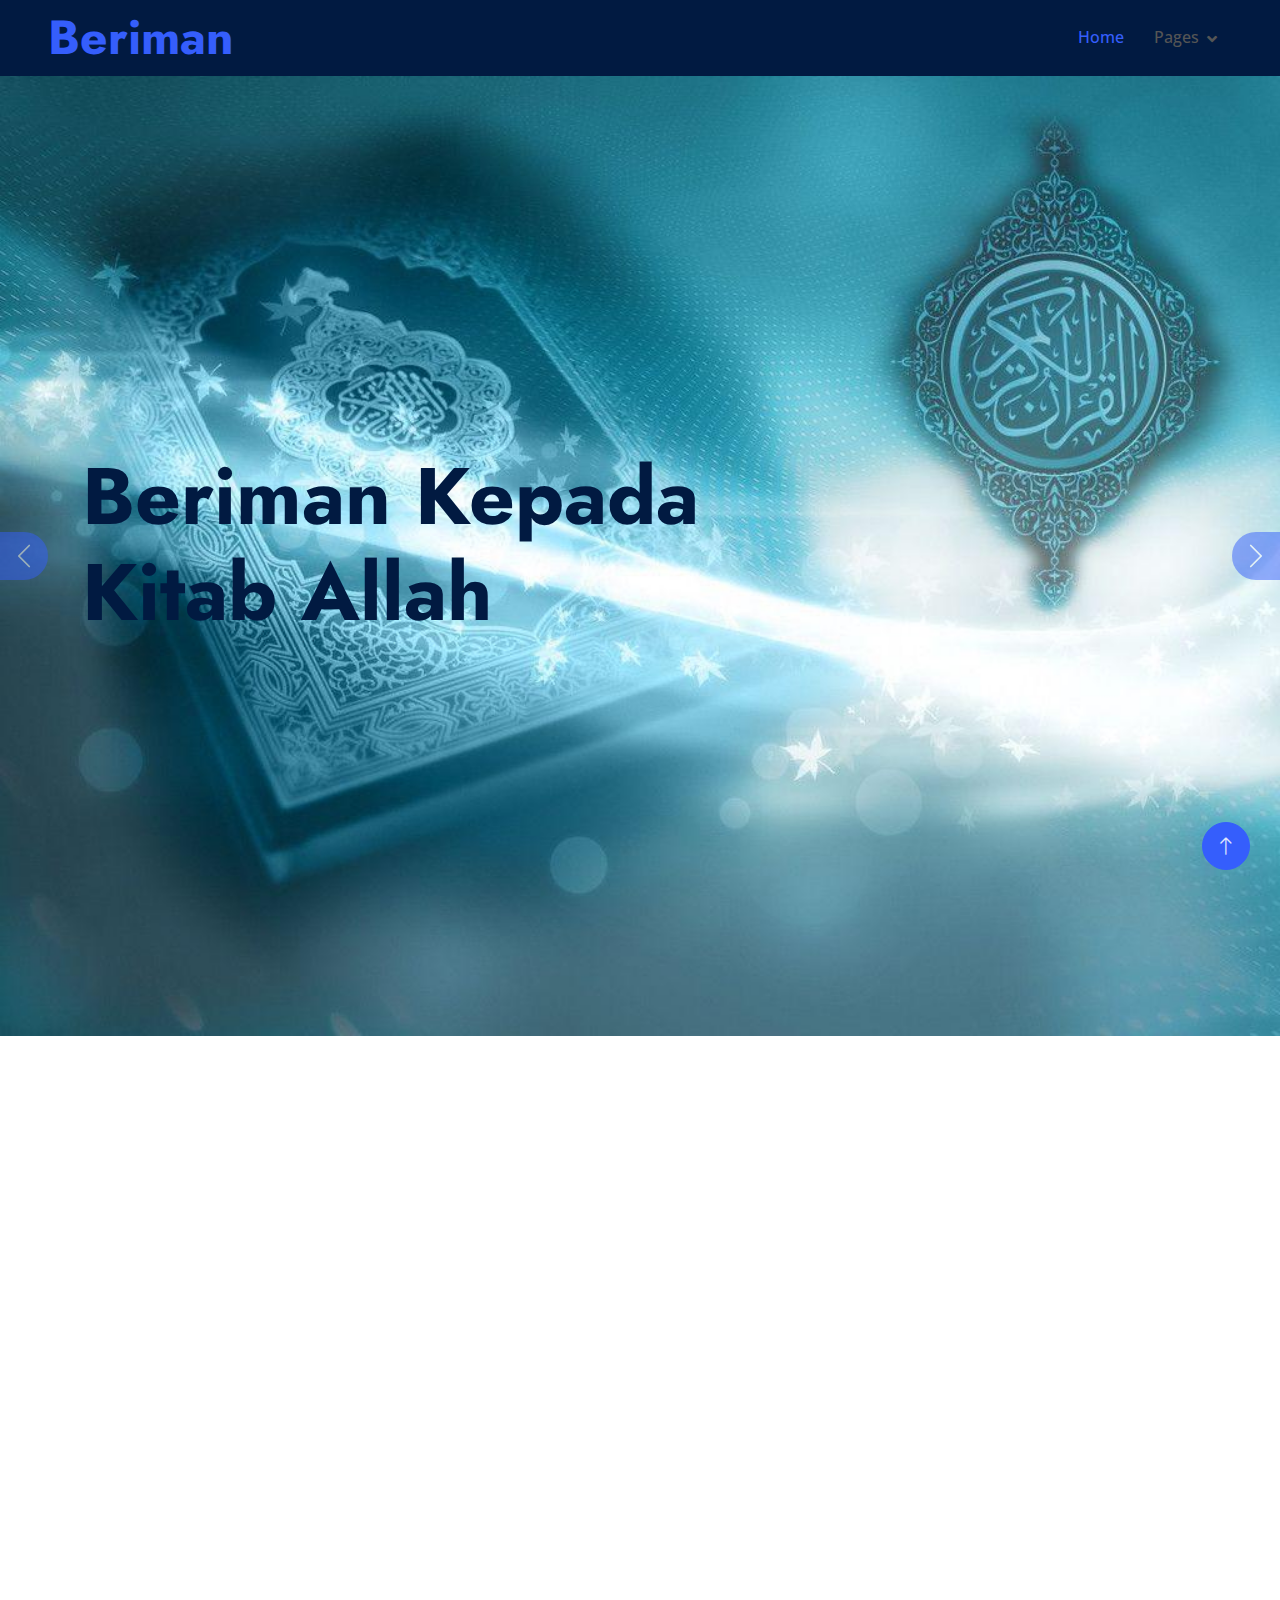
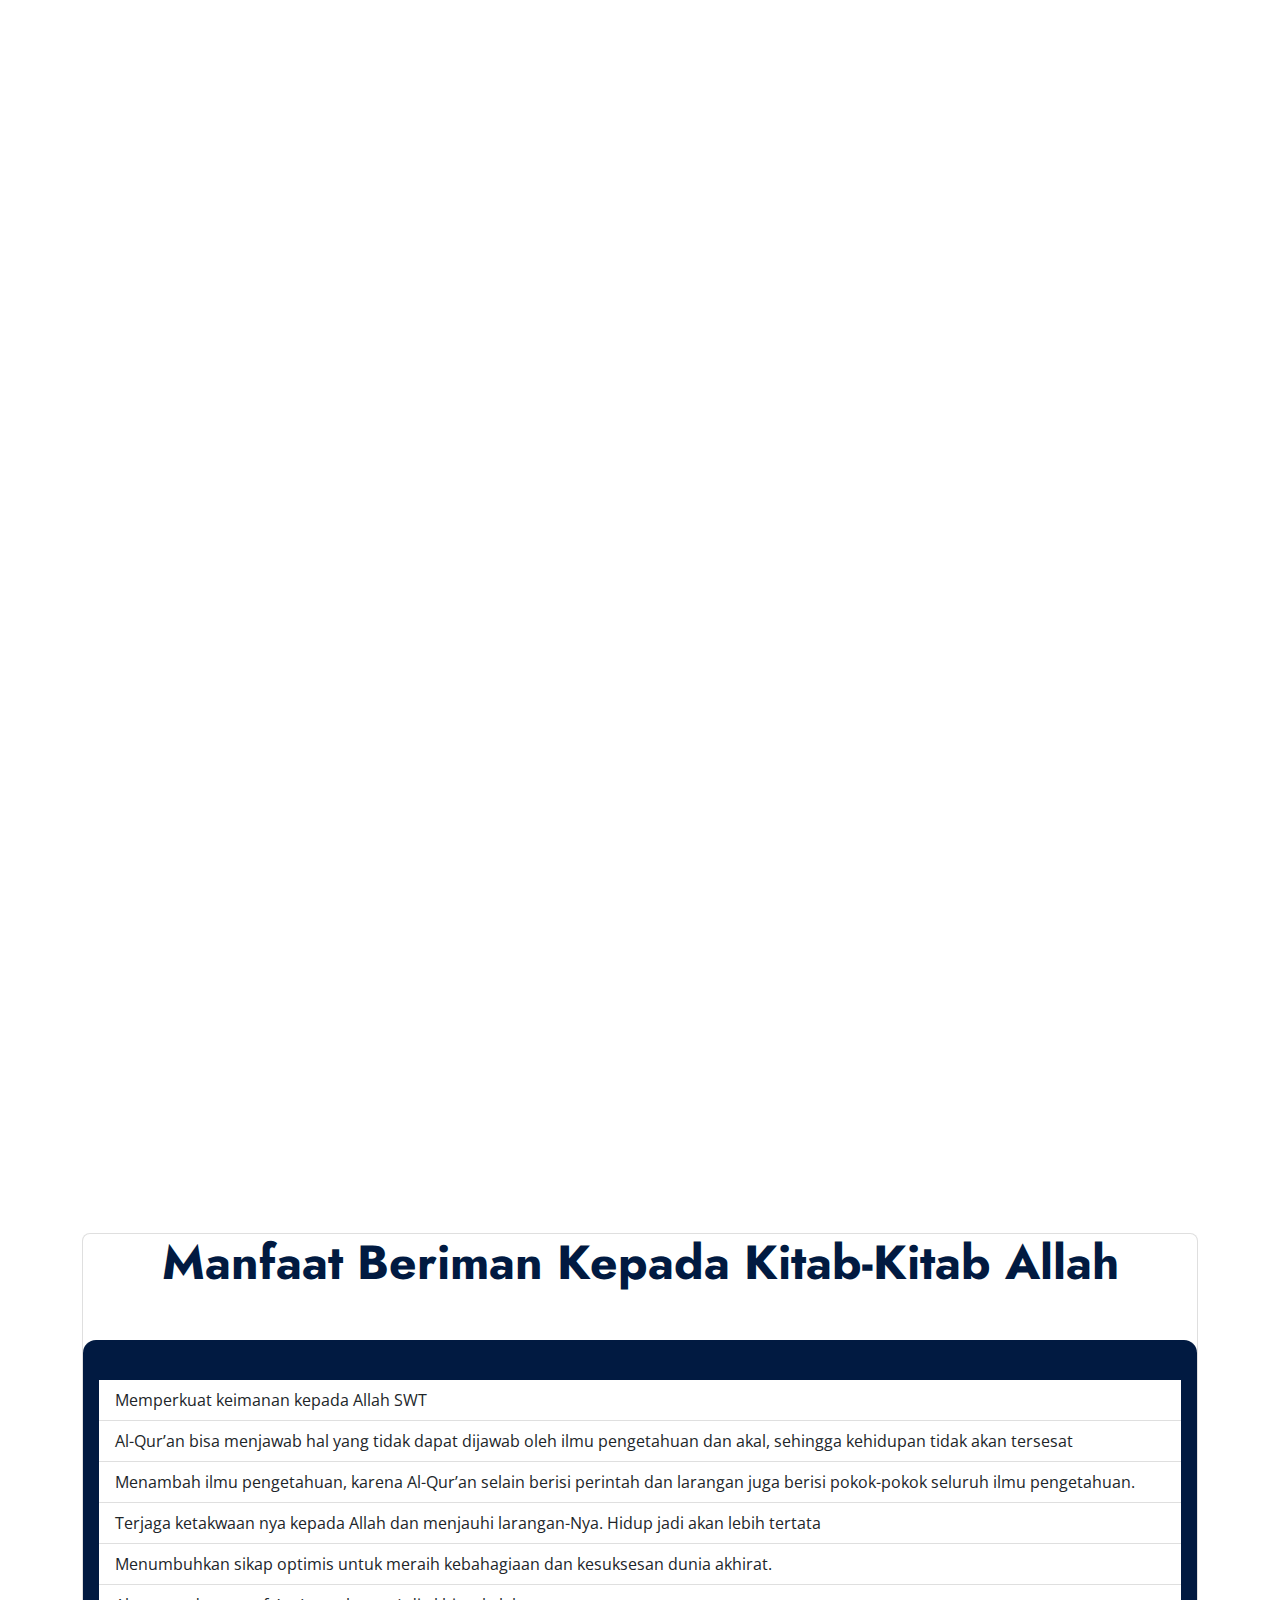
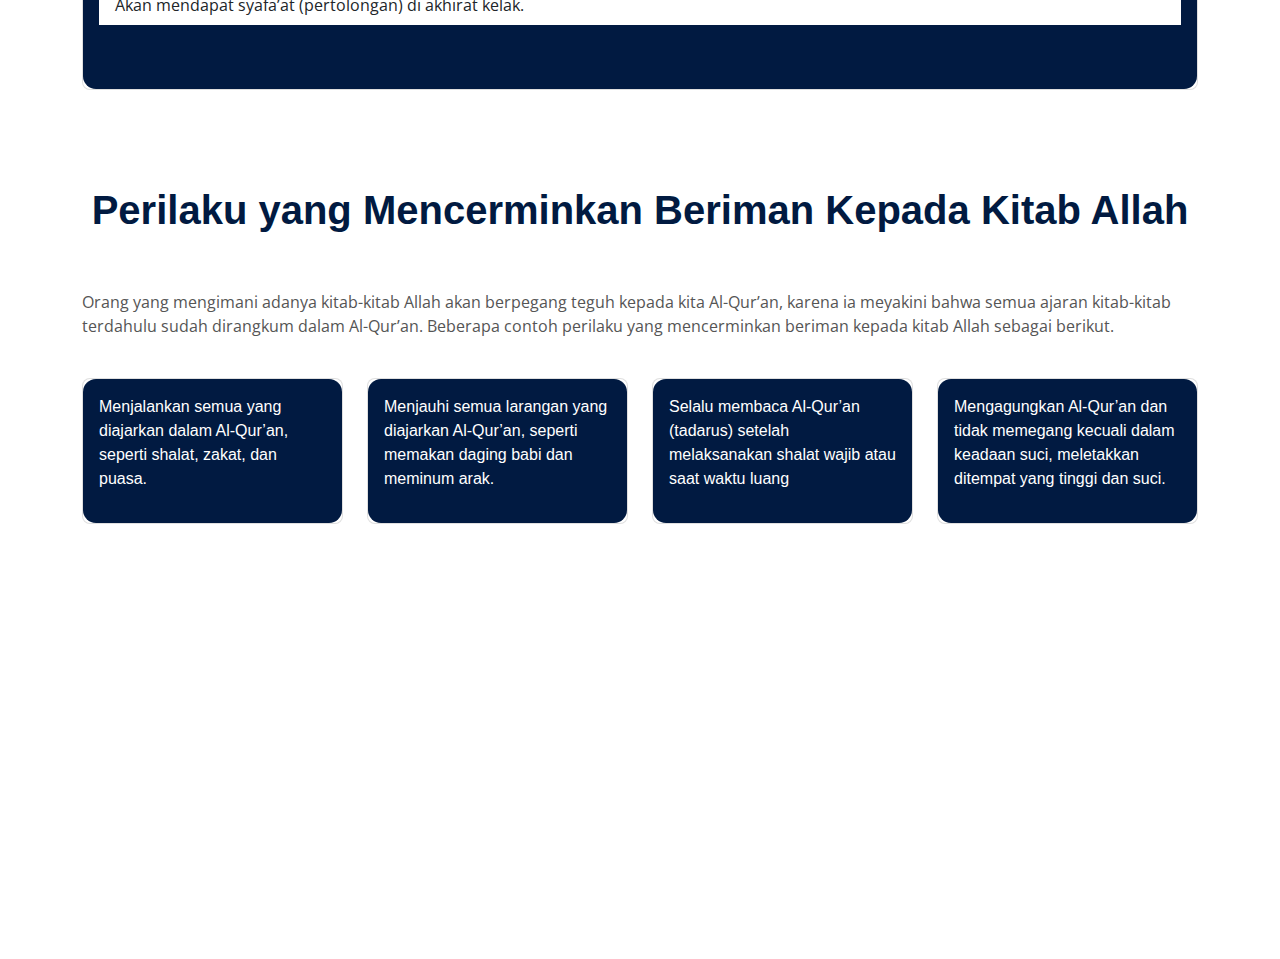
<file: index.html>
<!DOCTYPE html>
<html lang="en">

<head>
    <meta charset="utf-8">
    <title>Beriman Kepada Kitab Allah</title>
    <meta content="width=device-width, initial-scale=1.0" name="viewport">
    <meta content="" name="keywords">
    <meta content="" name="description">

    <!-- Favicon -->
    <link href="img/favicon.ico" rel="icon">

    <!-- Google Web Fonts -->
    <link rel="preconnect" href="https://fonts.googleapis.com">
    <link rel="preconnect" href="https://fonts.gstatic.com" crossorigin>
    <link
        href="https://fonts.googleapis.com/css2?family=Jost:wght@500;600;700&family=Open+Sans:wght@400;500&display=swap"
        rel="stylesheet">

    <!-- Icon Font Stylesheet -->
    <link href="https://cdnjs.cloudflare.com/ajax/libs/font-awesome/5.10.0/css/all.min.css" rel="stylesheet">
    <link href="https://cdn.jsdelivr.net/npm/bootstrap-icons@1.4.1/font/bootstrap-icons.css" rel="stylesheet">

    <!-- Libraries Stylesheet -->
    <link href="lib/animate/animate.min.css" rel="stylesheet">
    <link href="lib/owlcarousel/assets/owl.carousel.min.css" rel="stylesheet">

    <!-- Customized Bootstrap Stylesheet -->
    <link href="css/bootstrap.min.css" rel="stylesheet">

    <!-- Template Stylesheet -->
    <link href="css/style.css" rel="stylesheet">
</head>

<body>
    <!-- Spinner Start -->
    <div id="spinner"
        class="show bg-white position-fixed translate-middle w-100 vh-100 top-50 start-50 d-flex align-items-center justify-content-center">
        <div class="spinner-border text-primary" role="status" style="width: 3rem; height: 3rem;"></div>
    </div>
    <!-- Spinner End -->


    <!-- Navbar Start -->

        <nav class="navbar navbar-expand-lg navbar-light py-lg-0 px-lg-5 wow fadeIn" data-wow-delay="0.1s" style="background-color: #011A41;">
            <a href="index.html" class="navbar-brand ms-4 ms-lg-0">
                <h1 class="display-5 text-primary m-0">Beriman</h1>
            </a>
            <button type="button" class="navbar-toggler me-4" data-bs-toggle="collapse"
                data-bs-target="#navbarCollapse">
                <span class="navbar-toggler-icon"></span>
            </button>
            <div class="collapse navbar-collapse" id="navbarCollapse">
                <div class="navbar-nav ms-auto p-4 p-lg-0">
                    <a href="index.html" class="nav-item nav-link active">Home</a>
                    <div class="nav-item dropdown">
                        <a href="#" class="nav-link dropdown-toggle" data-bs-toggle="dropdown">Pages</a>
                        <div class="dropdown-menu border-light m-0">
                            <a href="./taurat.html" class="dropdown-item">Kitab Taurat</a>
                            <a href="./injil.html" class="dropdown-item">Kitab Injil</a>
                            <a href="./zabur.html" class="dropdown-item">Kitab Zabur</a>
                            <a href="./alquran.html" class="dropdown-item">Al-Qur'an</a>
                        </div>
            </div>
        </nav>
    </div>
    <!-- Navbar End -->


    <!-- Carousel Start -->
    <div class="container-fluid p-0 mb-5 wow fadeIn" data-wow-delay="0.1s">
        <div id="header-carousel" class="carousel slide carousel-fade" data-bs-ride="carousel">
            <div class="carousel-inner">
                <div class="carousel-item active">
                    <img class="w-100" src="./UQkqcuT-wallpaper-islam.jpg" alt="Image">
                    <div class="carousel-caption">
                        <div class="container">
                            <div class="row justify-content-start">
                                <div class="col-lg-8">
                                    <h1 class="display-1 mb-4 animated slideInDown">Beriman Kepada Kitab Allah
                                    </h1>
                                </div>
                            </div>
                        </div>
                    </div>
                </div>
                <div class="carousel-item">
                    <img class="w-100" src="./UQkqcuT-wallpaper-islam.jpg" alt="Image">
                    <div class="carousel-caption">
                        <div class="container">
                            <div class="row justify-content-start">
                                <div class="col-lg-7">
                                    <h1 class="display-1 mb-4 animated slideInDown">Beriman Kepada Kitab Allah</h1>
                                </div>
                            </div>
                        </div>
                    </div>
                </div>
            </div>
            <button class="carousel-control-prev" type="button" data-bs-target="#header-carousel" data-bs-slide="prev">
                <span class="carousel-control-prev-icon" aria-hidden="true"></span>
                <span class="visually-hidden">Previous</span>
            </button>
            <button class="carousel-control-next" type="button" data-bs-target="#header-carousel" data-bs-slide="next">
                <span class="carousel-control-next-icon" aria-hidden="true"></span>
                <span class="visually-hidden">Next</span>
            </button>
        </div>
    </div>
    <!-- Carousel End -->


    <!-- About Start -->
    <div class="container-xxl py-5">
        <div class="container">
            <div class="row g-4 align-items-end mb-4">
                <div class="col-lg-6 wow fadeInUp" data-wow-delay="0.1s">
                    <img class="img-fluid rounded" src="./Ngaji.jpg">
                </div>
                <div class="col-lg-6 wow fadeInUp" data-wow-delay="0.3s">
                    <h1 class="display-5 mb-4">Definisi Beriman Kepada Kitab-Kitab Allah</h1>
                    <p class="mb-4">
                    Menurut bahasa, kata “iman” sendiri mempunyai kata dasar amana yu'minu-imanan, yang berarti “percaya” atau “membenarkan”. Sementara menurut istilah, iman adalah kepercayaan yang diyakini kebenarannya dalam hati, diucapkan dengan lisan, dan diamalkan dengan perbuatan.
                    <br>
                    <br>
                    Iman kepada kitab Allah artinya mempercayai dan membenarkan bahwa Allah SWT menurunkan kitab-kitab kepada para rasul-Nya yang berisi larangan, perintah, janji, dan ancaman-Nya. Juga menjadikan kitab Allah sebagai pedoman hidup manusia, sehingga bisa membedakan antara yang baik dan buruk, hak dan batil, halal dan haram.
                    </p>
                    </div>
                </div>
            </div>
        </div>
    </div>
    <!-- About End -->


    <!-- Facts Start -->


    <!-- Features Start -->
    <div class="container-xxl feature py-5">
        <div class="container">
            <div class="row g-5 align-items-center">
                <div class="col-lg-6 wow fadeInUp" data-wow-delay="0.1s">
                    <h1 class="display-5 mb-4">3 Tingkatan dalam Beriman Kepada Kitab Allah</h1>
                </div>
                <div class="col-lg-6">
                    <div class="row g-4 align-items-center">
                        <div class="col-md-6">
                            <div class="row g-4">
                                <div class="col-12 wow fadeIn" data-wow-delay="0.3s">
                                    <div class="feature-box border rounded p-4">
                                        <i class="fa fa-check fa-3x text-primary mb-3"></i>
                                        <h4 class="mb-3">Qotmil</h4>
                                        <p class="mb-3">Hanya Membaca</p>
                                    </div>
                                </div>
                                <div class="col-12 wow fadeIn" data-wow-delay="0.5s">
                                    <div class="feature-box border rounded p-4">
                                        <i class="fa fa-check fa-3x text-primary mb-3"></i>
                                        <h4 class="mb-3">Tartil</h4>
                                        <p class="mb-3">Membaca dan Memahami</p>
                                    </div>
                                </div>
                            </div>
                        </div>
                        <div class="col-md-6 wow fadeIn" data-wow-delay="0.7s">
                            <div class="feature-box border rounded p-4">
                                <i class="fa fa-check fa-3x text-primary mb-3"></i>
                                <h4 class="mb-3">Hafidz</h4>
                                <p class="mb-3">Membaca, Memahami, Mengamalkan dan Menghafalkan)</p>
                            </div>
                        </div>
                    </div>
                </div>
            </div>
        </div>
    </div>
    <!-- Features End -->


    <!-- Service Start -->
    
    <div class="container-xxl service py-5">
        <div class="container">
            <div class="text-center mx-auto wow fadeInUp" data-wow-delay="0.1s" style="max-width: 600px;">
                <h1 class="display-5 mb-5">Empat Kitab yang Diturunkan Oleh Allah</h1>
            </div>
            <div class="row g-4 wow fadeInUp" data-wow-delay="0.3s">
                <div class="col-lg-4">
                    <div class="nav nav-pills d-flex justify-content-between w-100 h-100 me-4">
                        <button class="nav-link w-100 d-flex align-items-center text-start border p-4 mb-4 active"
                            data-bs-toggle="pill" data-bs-target="#tab-pane-1" type="button" href="./taurat.html">
                            <h5 class="m-0"></h5>><i class="fa fa-bars text-primary me-3"></i>Kitab Taurat</h5>
                        </button>
                        <button class="nav-link w-100 d-flex align-items-center text-start border p-4 mb-4"
                            data-bs-toggle="pill" data-bs-target="#tab-pane-2" type="button" href="./injil.html">
                            <h5 class="m-0"><i class="fa fa-bars text-primary me-3"></i>Kitab Injil</h5>
                        </button>
                        <button class="nav-link w-100 d-flex align-items-center text-start border p-4 mb-4"
                            data-bs-toggle="pill" data-bs-target="#tab-pane-3" type="button" href="./zabur.html">
                            <h5 class="m-0"><i class="fa fa-bars text-primary me-3"></i>Kitab Zabur</h5>
                        </button>
                        <button class="nav-link w-100 d-flex align-items-center text-start border p-4 mb-0"
                            data-bs-toggle="pill" data-bs-target="#tab-pane-4" type="button" href="./alquran.html">
                            <h5 class="m-0"><i class="fa fa-bars text-primary me-3"></i>Al-Qur'an</h5>
                        </button>
                    </div>
                </div>
                <div class="col-lg-8">
                    <div class="tab-content w-100">
                        <div class="tab-pane fade show active" id="tab-pane-1">
                                    <p class="mb-4">Adanya 4 kitab suci tersebut perlu untuk diyakini karena merupakan petunjuk langsung dari Allah SWT. Meyakini adanya kitab-kitab Allah termasuk salah satu dari rukun iman.
                                    <br>
                                    <br>
                                    Hukum beriman kepada kitab-kitab Allah swt adalah fardhu ain yakni kewajiban atau sesuatu yang punya hukum wajib bagi setiap orang yang beragama Islam.
                                    <br>
                                    <br>
                                    Kitab-kitab Allah yang diturunkan kepada Rasul-Nya berjumlah 4 buah
                                    </p>
                                    <p><i class="fa fa-check text-primary me-3"></i>Kitab Taurat</p>
                                    <p><i class="fa fa-check text-primary me-3"></i>Kitab Injil</p>
                                    <p><i class="fa fa-check text-primary me-3"></i>Kitab Zabur</p>
                                    <p><i class="fa fa-check text-primary me-3"></i>Al-Qur'an</p>
                                </div>
                            </div>
                        </div>
                </div>
            </div>
        </div>
    </div>
    <div class="container">
        <div class="card">
        <h1 class=" text-center display-5 mb-5">Manfaat Beriman Kepada Kitab-Kitab Allah</h1>
          <div class="card-body" style="background-color: #011A41; 
          border-radius: 13px;">
        <div class=" mx-md-auto">
          <br>
          <ul class="list-group list-group-flush">
            <li class="list-group-item">Memperkuat keimanan kepada Allah SWT</li>
            <li class="list-group-item">Al-Qur’an bisa menjawab hal yang tidak dapat dijawab oleh ilmu pengetahuan dan akal, sehingga kehidupan tidak akan tersesat</li>
            <li class="list-group-item">Menambah ilmu pengetahuan, karena Al-Qur’an selain berisi perintah dan larangan juga berisi pokok-pokok seluruh ilmu pengetahuan.</li>
            <li class="list-group-item">Terjaga ketakwaan nya kepada Allah dan menjauhi larangan-Nya. Hidup jadi akan lebih tertata</li>
            <li class="list-group-item">Menumbuhkan sikap optimis untuk meraih kebahagiaan dan kesuksesan dunia akhirat.</li>
            <li class="list-group-item">Akan mendapat syafa’at (pertolongan) di akhirat kelak.</li>
          </ul>
        <br>
        <br><b></b>
      </div>
    </div>
  </div>
  </div>

    <!-- Team Start -->

    <section class="jumbotron mt-5">
        <div class="container">
          <div class="row text-lg-start text-center mb-3">
            <div class=" text-center col-md-6 my-lg-5 mx-md-auto why us" style="width: 100%;">
          <H1 style=" font-family: helvetica;"> <strong>Perilaku yang Mencerminkan Beriman Kepada Kitab Allah</strong></H1>
        </div>
        <p class="mb-4">Orang yang mengimani adanya kitab-kitab Allah akan berpegang teguh kepada kita Al-Qur’an, karena ia meyakini bahwa semua ajaran kitab-kitab terdahulu sudah dirangkum dalam Al-Qur’an. Beberapa contoh perilaku yang mencerminkan beriman kepada kitab Allah sebagai berikut.
            </p>
      </div>
          <div class="row g-4">
            <div class="col-md-3">
          <div class="card">
            <div class="card-body">
              <p style="font-family: helvetica;">Menjalankan semua yang diajarkan dalam Al-Qur’an, seperti shalat, zakat, dan puasa.</p></div>
            </div>
            </div>
        <div class="col-md-3">
          <div class="card">
            <div class="card-body">
              <p style="font-family: helvetica;">Menjauhi semua larangan yang diajarkan Al-Qur’an, seperti memakan daging babi dan meminum arak.</p>
            </div>
          </div>
        </div>
        <div class="col-md-3">
            <div class="card" >
              <div class="card-body">
                  <p style="font-family: helvetica;">Selalu membaca Al-Qur’an (tadarus) setelah melaksanakan shalat wajib atau saat waktu luang</p>
                  </div>
                 </div>
              </div>
              <div class="col-md-3">
                <div class="card">
                <div class="card-body">
                  <p style="font-family: helvetica;">Mengagungkan Al-Qur’an dan tidak memegang kecuali dalam keadaan suci, meletakkan ditempat yang tinggi dan suci.</p>
                </div>
                 </div>
              </div>
            </div>
          </div>
        </div>
      </section>
            <!-- <div class="row g-4">
                <div class="col-lg-4 col-md-6 wow fadeInUp" data-wow-delay="0.1s">
                    <div class="team-item">
                        <img class="img-fluid rounded" src="./siluet-orang-shalat-2-768x490.jpg">
                            <h3 class="mb-0">Menjalankan Perintahnya</h3>
                        </div>
                    </div>
                </div>
                <div class="col-lg-4 col-md-6 wow fadeInUp" data-wow-delay="0.3s">
                    <div class="team-item">
                        <img class="img-fluid rounded" src="./Jauhi Narkoba.jpeg" alt="">
                        <div class="team-text">
                            <h3 class="mb-0">Menjauhi Larangan</h3>
                        </div>
                    </div>
                </div>
                <div class="col-lg-4 col-md-6 wow fadeInUp" data-wow-delay="0.5s">
                    <div class="team-item">
                        <img class="img-fluid rounded" src="./Ngaji.jpg" alt="">
                        <div class="team-text">
                            <h3 class="mb-0">Membaca Al-Qur’an (tadarus)</h3>
                        </div>
                    </div>
                </div>
            </div> -->
        </div>
    </div>
    <!-- Team End -->


    <!-- Footer Start -->
    <div class="container-fluid bg-dark text-light footer mt-5 py-5 wow fadeIn" data-wow-delay="0.1s">
        <div class="container py-5">
            <div class="row g-5">
                <div class="col-lg-3 col-md-6">
                    <h4 class="text-white mb-4">Our Office</h4>
                    <p class="mb-2"><i class="fa fa-map-marker-alt me-3"></i>Garut, Jawa Barat</p>
                    <p class="mb-2"><i class="fa fa-phone-alt me-3"></i>+62 89677416308</p>
                    <p class="mb-2"><i class="fa fa-envelope me-3"></i>nudinh052@gmail.com</p>
                    <div class="d-flex pt-2">
                        <a class="btn btn-square btn-outline-light rounded-circle me-2" href=""><i
                                class="fab fa-twitter"></i></a>
                        <a class="btn btn-square btn-outline-light rounded-circle me-2" href=""><i
                                class="fab fa-facebook-f"></i></a>
                        <a class="btn btn-square btn-outline-light rounded-circle me-2" href=""><i
                                class="fab fa-youtube"></i></a>
                        <a class="btn btn-square btn-outline-light rounded-circle me-2" href=""><i
                                class="fab fa-linkedin-in"></i></a>
                    </div>
                </div>
                <div class="col-lg-3 col-md-6">
                    <h4 class="text-white mb-4">Quick Links</h4>
                    <a class="btn btn-link" href="./taurat.html">Kitab Taurat</a>
                    <a class="btn btn-link" href="./injil.html">Kitab Injil</a>
                    <a class="btn btn-link" href="./zabur.html">Kitab Zabur</a>
                    <a class="btn btn-link" href="./alquran.html">Al-Qur'an</a>
                </div>
                <div class="col-lg-3 col-md-6">
                    <h4 class="text-white mb-4">Newsletter</h4>
                    <div class="position-relative w-100">
                        <input class="form-control bg-white border-0 w-100 py-3 ps-4 pe-5" type="text"
                            placeholder="Your email">
                        <button type="button"
                            class="btn btn-primary py-2 position-absolute top-0 end-0 mt-2 me-2">SignUp</button>
                    </div>
                </div>
            </div>
        </div>
    </div>
    <!-- Footer End -->




    <!-- Back to Top -->
    <a href="#" class="btn btn-lg btn-primary btn-lg-square rounded-circle back-to-top"><i
            class="bi bi-arrow-up"></i></a>


    <!-- JavaScript Libraries -->
    <script src="https://code.jquery.com/jquery-3.4.1.min.js"></script>
    <script src="https://cdn.jsdelivr.net/npm/bootstrap@5.0.0/dist/js/bootstrap.bundle.min.js"></script>
    <script src="lib/wow/wow.min.js"></script>
    <script src="lib/easing/easing.min.js"></script>
    <script src="lib/waypoints/waypoints.min.js"></script>
    <script src="lib/owlcarousel/owl.carousel.min.js"></script>
    <script src="lib/counterup/counterup.min.js"></script>

    <!-- Template Javascript -->
    <script src="js/main.js"></script>
</body>

</html>
</file>
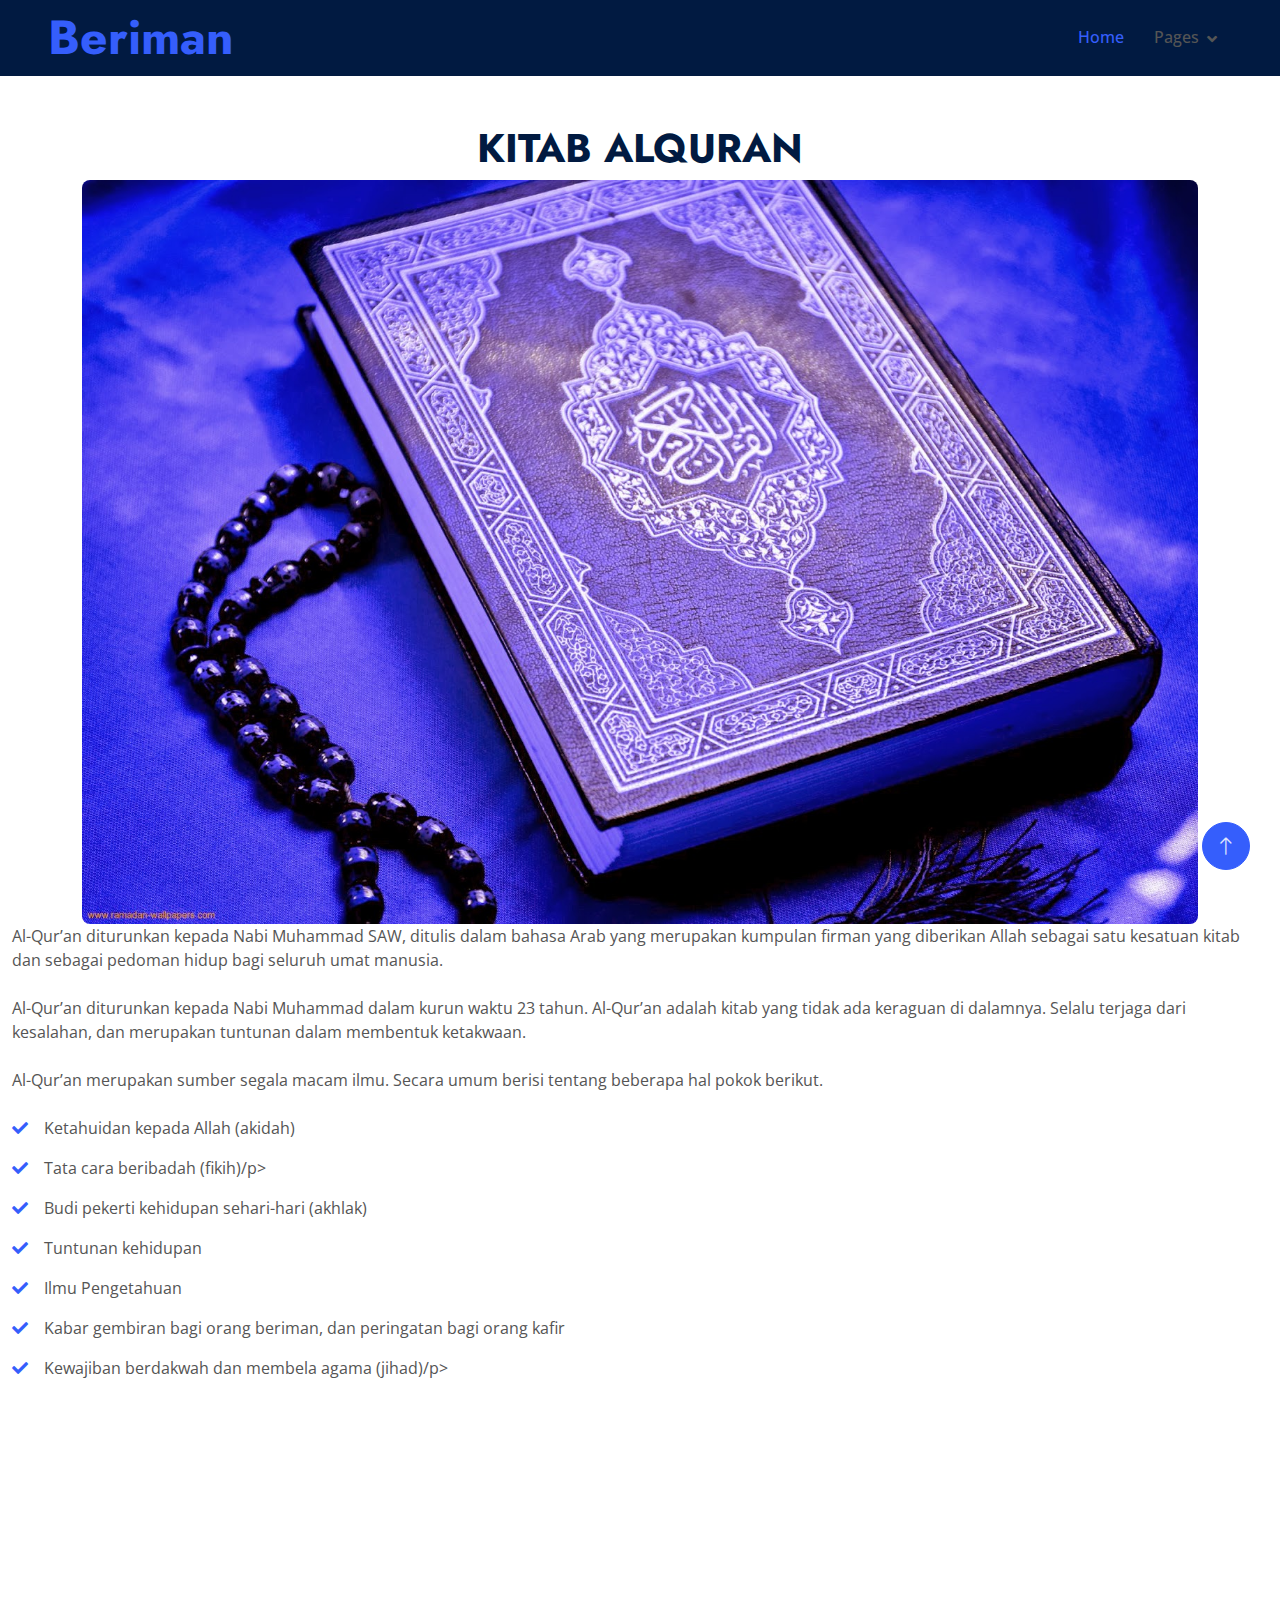
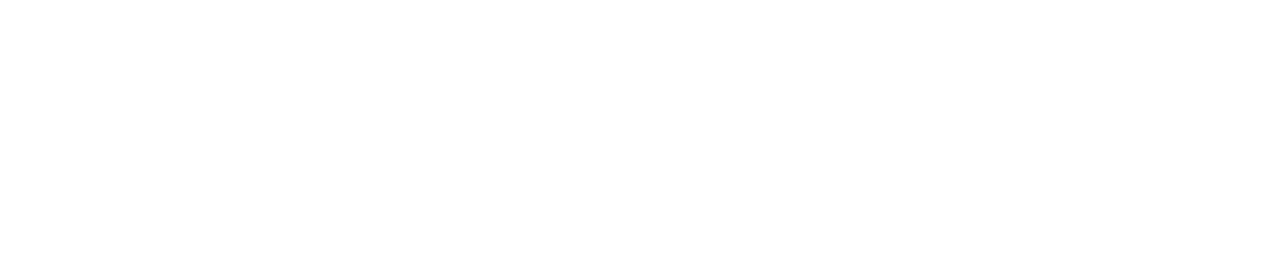
<file: alquran.html>
<!DOCTYPE html>
<html lang="en">

<head>
    <meta charset="utf-8">
    <title>Finanza - Financial Services Website Template</title>
    <meta content="width=device-width, initial-scale=1.0" name="viewport">
    <meta content="" name="keywords">
    <meta content="" name="description">

    <!-- Favicon -->
    <link href="img/favicon.ico" rel="icon">

    <!-- Google Web Fonts -->
    <link rel="preconnect" href="https://fonts.googleapis.com">
    <link rel="preconnect" href="https://fonts.gstatic.com" crossorigin>
    <link
        href="https://fonts.googleapis.com/css2?family=Jost:wght@500;600;700&family=Open+Sans:wght@400;500&display=swap"
        rel="stylesheet">

    <!-- Icon Font Stylesheet -->
    <link href="https://cdnjs.cloudflare.com/ajax/libs/font-awesome/5.10.0/css/all.min.css" rel="stylesheet">
    <link href="https://cdn.jsdelivr.net/npm/bootstrap-icons@1.4.1/font/bootstrap-icons.css" rel="stylesheet">

    <!-- Libraries Stylesheet -->
    <link href="lib/animate/animate.min.css" rel="stylesheet">
    <link href="lib/owlcarousel/assets/owl.carousel.min.css" rel="stylesheet">

    <!-- Customized Bootstrap Stylesheet -->
    <link href="css/bootstrap.min.css" rel="stylesheet">

    <!-- Template Stylesheet -->
    <link href="css/style.css" rel="stylesheet">
</head>

<body>
    <!-- Spinner Start -->
    <div id="spinner"
        class="show bg-white position-fixed translate-middle w-100 vh-100 top-50 start-50 d-flex align-items-center justify-content-center">
        <div class="spinner-border text-primary" role="status" style="width: 3rem; height: 3rem;"></div>
    </div>
    <!-- Spinner End -->


    <!-- Navbar Start -->
    <nav class="navbar navbar-expand-lg navbar-light py-lg-0 px-lg-5 wow fadeIn" data-wow-delay="0.1s" style="background-color: #011A41;">
        <a href="index.html" class="navbar-brand ms-4 ms-lg-0">
            <h1 class="display-5 text-primary m-0">Beriman</h1>
        </a>
        <button type="button" class="navbar-toggler me-4" data-bs-toggle="collapse"
            data-bs-target="#navbarCollapse">
            <span class="navbar-toggler-icon"></span>
        </button>
        <div class="collapse navbar-collapse" id="navbarCollapse">
            <div class="navbar-nav ms-auto p-4 p-lg-0">
                <a href="index.html" class="nav-item nav-link active">Home</a>
                <div class="nav-item dropdown">
                    <a href="#" class="nav-link dropdown-toggle" data-bs-toggle="dropdown">Pages</a>
                    <div class="dropdown-menu border-light m-0">
                        <a href="./taurat.html" class="dropdown-item">Kitab Taurat</a>
                        <a href="./injil.html" class="dropdown-item">Kitab Injil</a>
                        <a href="./zabur.html" class="dropdown-item">Kitab Zabur</a>
                        <a href="./alquran.html" class="dropdown-item">Al-Qur'an</a>
                    </div>
        </div>
    </nav>
</div>
    <!-- Navbar End -->
    <div class="container-xxl py-5">
        <div class="container">
            <h1 class="text-center">KITAB ALQURAN</h1>
                    <img class="img-fluid rounded" src="./alquran.jpg" style="justify-content: center;">
                </div>
                    <p class="mb-4">
                        Al-Qur’an diturunkan kepada Nabi Muhammad SAW, ditulis dalam bahasa Arab yang merupakan kumpulan firman yang diberikan Allah sebagai satu kesatuan kitab dan sebagai pedoman hidup bagi seluruh umat manusia.
                        <br>
                        <br>
                        Al-Qur’an diturunkan kepada Nabi Muhammad dalam kurun waktu 23 tahun. Al-Qur’an adalah kitab yang tidak ada keraguan di dalamnya. Selalu terjaga dari kesalahan, dan merupakan tuntunan dalam membentuk ketakwaan.
                        <br>
                        <br>
                        Al-Qur’an merupakan sumber segala macam ilmu. Secara umum berisi tentang beberapa hal pokok berikut.
                        <br>
                        <p><i class="fa fa-check text-primary me-3"></i>Ketahuidan kepada Allah (akidah)</p>
                        <p><i class="fa fa-check text-primary me-3"></i>Tata cara beribadah (fikih)/p>
                        <p><i class="fa fa-check text-primary me-3"></i>Budi pekerti kehidupan sehari-hari (akhlak)</p>
                        <p><i class="fa fa-check text-primary me-3"></i>Tuntunan kehidupan</p> 
                        <p><i class="fa fa-check text-primary me-3"></i>Ilmu Pengetahuan</p>
                        <p><i class="fa fa-check text-primary me-3"></i>Kabar gembiran bagi orang beriman, dan peringatan bagi orang kafir</p>
                        <p><i class="fa fa-check text-primary me-3"></i>Kewajiban berdakwah dan membela agama (jihad)/p>
                    </p>
                    </div>
                </div>
            </div>
        </div>
    </div>

    <!-- Footer Start -->
    <div class="container-fluid bg-dark text-light footer mt-5 py-5 wow fadeIn" data-wow-delay="0.1s">
        <div class="container py-5">
            <div class="row g-5">
                <div class="col-lg-3 col-md-6">
                    <h4 class="text-white mb-4">Our Office</h4>
                    <p class="mb-2"><i class="fa fa-map-marker-alt me-3"></i>Garut, Jawa Barat</p>
                    <p class="mb-2"><i class="fa fa-phone-alt me-3"></i>+62 89677416308</p>
                    <p class="mb-2"><i class="fa fa-envelope me-3"></i>nudinh052@gmail.com</p>
                    <div class="d-flex pt-2">
                        <a class="btn btn-square btn-outline-light rounded-circle me-2" href=""><i
                                class="fab fa-twitter"></i></a>
                        <a class="btn btn-square btn-outline-light rounded-circle me-2" href=""><i
                                class="fab fa-facebook-f"></i></a>
                        <a class="btn btn-square btn-outline-light rounded-circle me-2" href=""><i
                                class="fab fa-youtube"></i></a>
                        <a class="btn btn-square btn-outline-light rounded-circle me-2" href=""><i
                                class="fab fa-linkedin-in"></i></a>
                    </div>
                </div>
                <div class="col-lg-3 col-md-6">
                    <h4 class="text-white mb-4">Quick Links</h4>
                    <a class="btn btn-link" href="./taurat.html">Kitab Taurat</a>
                    <a class="btn btn-link" href="./injil.html">Kitab Injil</a>
                    <a class="btn btn-link" href="./zabur.html">Kitab Zabur</a>
                    <a class="btn btn-link" href="./alquran.html">Al-Qur'an</a>
                </div>
                <div class="col-lg-3 col-md-6">
                    <h4 class="text-white mb-4">Newsletter</h4>
                    <div class="position-relative w-100">
                        <input class="form-control bg-white border-0 w-100 py-3 ps-4 pe-5" type="text"
                            placeholder="Your email">
                        <button type="button"
                            class="btn btn-primary py-2 position-absolute top-0 end-0 mt-2 me-2">SignUp</button>
                    </div>
                </div>
            </div>
        </div>
    </div>
    <!-- Footer End -->




    <!-- Back to Top -->
    <a href="#" class="btn btn-lg btn-primary btn-lg-square rounded-circle back-to-top"><i
            class="bi bi-arrow-up"></i></a>


    <!-- JavaScript Libraries -->
    <script src="https://code.jquery.com/jquery-3.4.1.min.js"></script>
    <script src="https://cdn.jsdelivr.net/npm/bootstrap@5.0.0/dist/js/bootstrap.bundle.min.js"></script>
    <script src="lib/wow/wow.min.js"></script>
    <script src="lib/easing/easing.min.js"></script>
    <script src="lib/waypoints/waypoints.min.js"></script>
    <script src="lib/owlcarousel/owl.carousel.min.js"></script>
    <script src="lib/counterup/counterup.min.js"></script>

    <!-- Template Javascript -->
    <script src="js/main.js"></script>
</body>

</html>
</file>
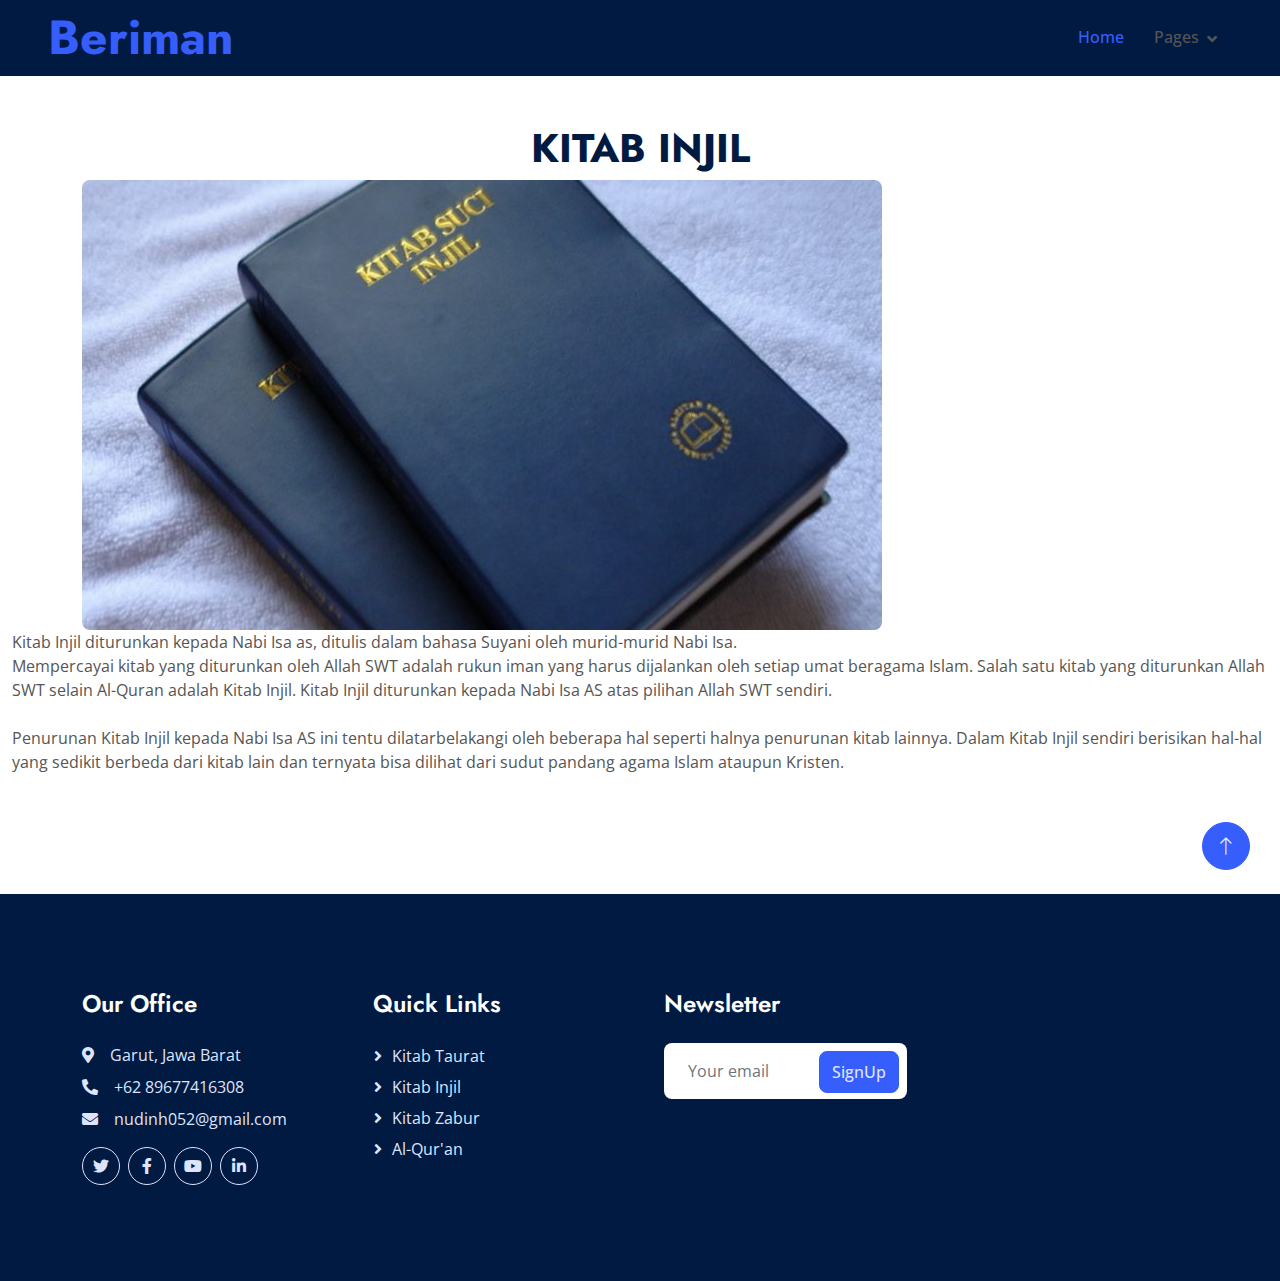
<file: injil.html>
<!DOCTYPE html>
<html lang="en">

<head>
    <meta charset="utf-8">
    <title>Finanza - Financial Services Website Template</title>
    <meta content="width=device-width, initial-scale=1.0" name="viewport">
    <meta content="" name="keywords">
    <meta content="" name="description">

    <!-- Favicon -->
    <link href="img/favicon.ico" rel="icon">

    <!-- Google Web Fonts -->
    <link rel="preconnect" href="https://fonts.googleapis.com">
    <link rel="preconnect" href="https://fonts.gstatic.com" crossorigin>
    <link
        href="https://fonts.googleapis.com/css2?family=Jost:wght@500;600;700&family=Open+Sans:wght@400;500&display=swap"
        rel="stylesheet">

    <!-- Icon Font Stylesheet -->
    <link href="https://cdnjs.cloudflare.com/ajax/libs/font-awesome/5.10.0/css/all.min.css" rel="stylesheet">
    <link href="https://cdn.jsdelivr.net/npm/bootstrap-icons@1.4.1/font/bootstrap-icons.css" rel="stylesheet">

    <!-- Libraries Stylesheet -->
    <link href="lib/animate/animate.min.css" rel="stylesheet">
    <link href="lib/owlcarousel/assets/owl.carousel.min.css" rel="stylesheet">

    <!-- Customized Bootstrap Stylesheet -->
    <link href="css/bootstrap.min.css" rel="stylesheet">

    <!-- Template Stylesheet -->
    <link href="css/style.css" rel="stylesheet">
</head>

<body>
    <!-- Spinner Start -->
    <div id="spinner"
        class="show bg-white position-fixed translate-middle w-100 vh-100 top-50 start-50 d-flex align-items-center justify-content-center">
        <div class="spinner-border text-primary" role="status" style="width: 3rem; height: 3rem;"></div>
    </div>
    <!-- Spinner End -->


    <!-- Navbar Start -->
    <nav class="navbar navbar-expand-lg navbar-light py-lg-0 px-lg-5 wow fadeIn" data-wow-delay="0.1s" style="background-color: #011A41;">
        <a href="index.html" class="navbar-brand ms-4 ms-lg-0">
            <h1 class="display-5 text-primary m-0">Beriman</h1>
        </a>
        <button type="button" class="navbar-toggler me-4" data-bs-toggle="collapse"
            data-bs-target="#navbarCollapse">
            <span class="navbar-toggler-icon"></span>
        </button>
        <div class="collapse navbar-collapse" id="navbarCollapse">
            <div class="navbar-nav ms-auto p-4 p-lg-0">
                <a href="index.html" class="nav-item nav-link active">Home</a>
                <div class="nav-item dropdown">
                    <a href="#" class="nav-link dropdown-toggle" data-bs-toggle="dropdown">Pages</a>
                    <div class="dropdown-menu border-light m-0">
                        <a href="./taurat.html" class="dropdown-item">Kitab Taurat</a>
                        <a href="./injil.html" class="dropdown-item">Kitab Injil</a>
                        <a href="./zabur.html" class="dropdown-item">Kitab Zabur</a>
                        <a href="./alquran.html" class="dropdown-item">Al-Qur'an</a>
                    </div>
        </div>
    </nav>
</div>
    <!-- Navbar End -->
    <div class="container-xxl py-5">
        <div class="container">
            <h1 class="text-center">KITAB INJIL</h1>
                    <img class="img-fluid rounded" src="./kitab injil.jpg">
                </div>
                    <p class="mb-4">
                        Kitab Injil diturunkan kepada Nabi Isa as, ditulis dalam bahasa Suyani oleh murid-murid Nabi Isa.
                        <br>
                        Mempercayai kitab yang diturunkan oleh Allah SWT adalah rukun iman yang harus dijalankan oleh setiap umat beragama Islam. Salah satu kitab yang diturunkan Allah SWT selain Al-Quran adalah Kitab Injil. Kitab Injil diturunkan kepada Nabi Isa AS atas pilihan Allah SWT sendiri.
                        <br>
                        <br>
                        Penurunan Kitab Injil kepada Nabi Isa AS ini tentu dilatarbelakangi oleh beberapa hal seperti halnya penurunan kitab lainnya. Dalam Kitab Injil sendiri berisikan hal-hal yang sedikit berbeda dari kitab lain dan ternyata bisa dilihat dari sudut pandang agama Islam ataupun Kristen.  
                    </p>
                    </div>
                </div>
            </div>
        </div>
    </div>

    <!-- Footer Start -->
    <div class="container-fluid bg-dark text-light footer mt-5 py-5 wow fadeIn" data-wow-delay="0.1s">
        <div class="container py-5">
            <div class="row g-5">
                <div class="col-lg-3 col-md-6">
                    <h4 class="text-white mb-4">Our Office</h4>
                    <p class="mb-2"><i class="fa fa-map-marker-alt me-3"></i>Garut, Jawa Barat</p>
                    <p class="mb-2"><i class="fa fa-phone-alt me-3"></i>+62 89677416308</p>
                    <p class="mb-2"><i class="fa fa-envelope me-3"></i>nudinh052@gmail.com</p>
                    <div class="d-flex pt-2">
                        <a class="btn btn-square btn-outline-light rounded-circle me-2" href=""><i
                                class="fab fa-twitter"></i></a>
                        <a class="btn btn-square btn-outline-light rounded-circle me-2" href=""><i
                                class="fab fa-facebook-f"></i></a>
                        <a class="btn btn-square btn-outline-light rounded-circle me-2" href=""><i
                                class="fab fa-youtube"></i></a>
                        <a class="btn btn-square btn-outline-light rounded-circle me-2" href=""><i
                                class="fab fa-linkedin-in"></i></a>
                    </div>
                </div>
                <div class="col-lg-3 col-md-6">
                    <h4 class="text-white mb-4">Quick Links</h4>
                    <a class="btn btn-link" href="./taurat.html">Kitab Taurat</a>
                    <a class="btn btn-link" href="./injil.html">Kitab Injil</a>
                    <a class="btn btn-link" href="./zabur.html">Kitab Zabur</a>
                    <a class="btn btn-link" href="./alquran.html">Al-Qur'an</a>
                </div>
                <div class="col-lg-3 col-md-6">
                    <h4 class="text-white mb-4">Newsletter</h4>
                    <div class="position-relative w-100">
                        <input class="form-control bg-white border-0 w-100 py-3 ps-4 pe-5" type="text"
                            placeholder="Your email">
                        <button type="button"
                            class="btn btn-primary py-2 position-absolute top-0 end-0 mt-2 me-2">SignUp</button>
                    </div>
                </div>
            </div>
        </div>
    </div>
    <!-- Footer End -->




    <!-- Back to Top -->
    <a href="#" class="btn btn-lg btn-primary btn-lg-square rounded-circle back-to-top"><i
            class="bi bi-arrow-up"></i></a>


    <!-- JavaScript Libraries -->
    <script src="https://code.jquery.com/jquery-3.4.1.min.js"></script>
    <script src="https://cdn.jsdelivr.net/npm/bootstrap@5.0.0/dist/js/bootstrap.bundle.min.js"></script>
    <script src="lib/wow/wow.min.js"></script>
    <script src="lib/easing/easing.min.js"></script>
    <script src="lib/waypoints/waypoints.min.js"></script>
    <script src="lib/owlcarousel/owl.carousel.min.js"></script>
    <script src="lib/counterup/counterup.min.js"></script>

    <!-- Template Javascript -->
    <script src="js/main.js"></script>
</body>

</html>
</file>
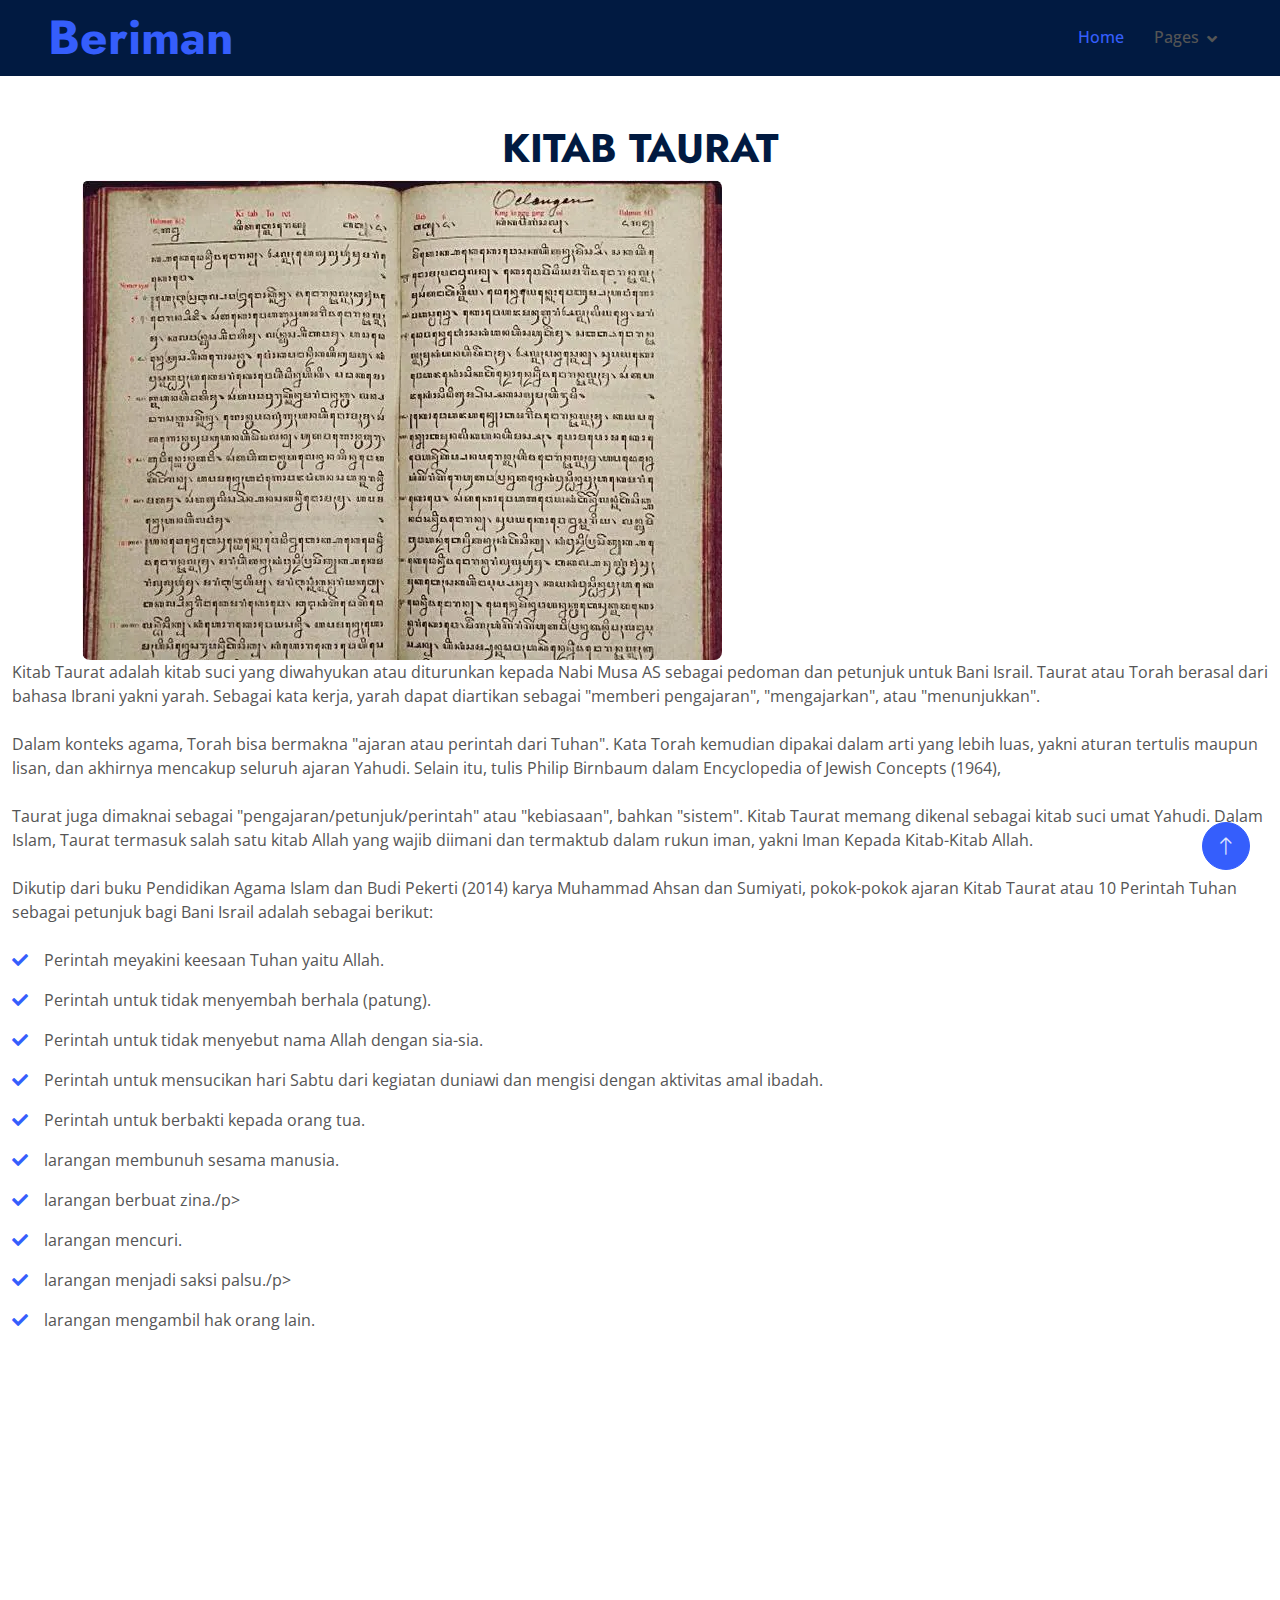
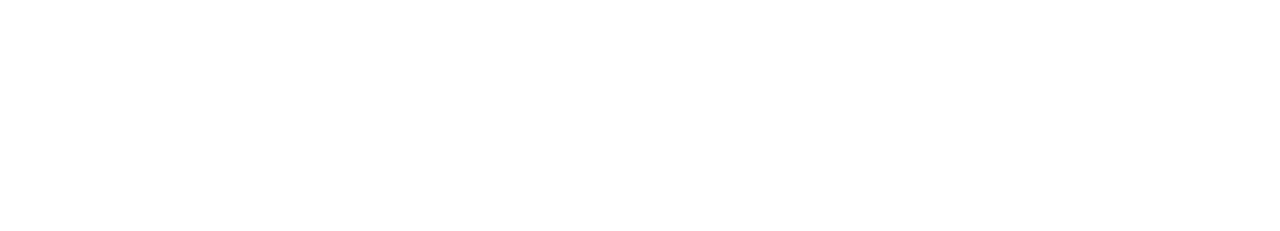
<file: taurat.html>
<!DOCTYPE html>
<html lang="en">

<head>
    <meta charset="utf-8">
    <title>Finanza - Financial Services Website Template</title>
    <meta content="width=device-width, initial-scale=1.0" name="viewport">
    <meta content="" name="keywords">
    <meta content="" name="description">

    <!-- Favicon -->
    <link href="img/favicon.ico" rel="icon">

    <!-- Google Web Fonts -->
    <link rel="preconnect" href="https://fonts.googleapis.com">
    <link rel="preconnect" href="https://fonts.gstatic.com" crossorigin>
    <link
        href="https://fonts.googleapis.com/css2?family=Jost:wght@500;600;700&family=Open+Sans:wght@400;500&display=swap"
        rel="stylesheet">

    <!-- Icon Font Stylesheet -->
    <link href="https://cdnjs.cloudflare.com/ajax/libs/font-awesome/5.10.0/css/all.min.css" rel="stylesheet">
    <link href="https://cdn.jsdelivr.net/npm/bootstrap-icons@1.4.1/font/bootstrap-icons.css" rel="stylesheet">

    <!-- Libraries Stylesheet -->
    <link href="lib/animate/animate.min.css" rel="stylesheet">
    <link href="lib/owlcarousel/assets/owl.carousel.min.css" rel="stylesheet">

    <!-- Customized Bootstrap Stylesheet -->
    <link href="css/bootstrap.min.css" rel="stylesheet">

    <!-- Template Stylesheet -->
    <link href="css/style.css" rel="stylesheet">
</head>

<body>
    <!-- Spinner Start -->
    <div id="spinner"
        class="show bg-white position-fixed translate-middle w-100 vh-100 top-50 start-50 d-flex align-items-center justify-content-center">
        <div class="spinner-border text-primary" role="status" style="width: 3rem; height: 3rem;"></div>
    </div>
    <!-- Spinner End -->


    <!-- Navbar Start -->
    <nav class="navbar navbar-expand-lg navbar-light py-lg-0 px-lg-5 wow fadeIn" data-wow-delay="0.1s" style="background-color: #011A41;">
        <a href="index.html" class="navbar-brand ms-4 ms-lg-0">
            <h1 class="display-5 text-primary m-0">Beriman</h1>
        </a>
        <button type="button" class="navbar-toggler me-4" data-bs-toggle="collapse"
            data-bs-target="#navbarCollapse">
            <span class="navbar-toggler-icon"></span>
        </button>
        <div class="collapse navbar-collapse" id="navbarCollapse">
            <div class="navbar-nav ms-auto p-4 p-lg-0">
                <a href="index.html" class="nav-item nav-link active">Home</a>
                <div class="nav-item dropdown">
                    <a href="#" class="nav-link dropdown-toggle" data-bs-toggle="dropdown">Pages</a>
                    <div class="dropdown-menu border-light m-0">
                        <a href="./taurat.html" class="dropdown-item">Kitab Taurat</a>
                        <a href="./injil.html" class="dropdown-item">Kitab Injil</a>
                        <a href="./zabur.html" class="dropdown-item">Kitab Zabur</a>
                        <a href="./alquran.html" class="dropdown-item">Al-Qur'an</a>
                    </div>
        </div>
    </nav>
</div>
    <!-- Navbar End -->
    <div class="container-xxl py-5">
        <div class="container">
            <h1 class="text-center">KITAB TAURAT</h1>
                    <img class="img-fluid rounded" src="./kitab-taurat.webp">
                </div>
                    <p class="mb-4">
                        Kitab Taurat adalah kitab suci yang diwahyukan atau diturunkan kepada Nabi Musa AS sebagai pedoman dan petunjuk untuk Bani Israil. Taurat atau Torah berasal dari bahasa Ibrani yakni yarah. Sebagai kata kerja, yarah dapat diartikan sebagai "memberi pengajaran", "mengajarkan", atau "menunjukkan". 
                        <br>
                        <br>
                        Dalam konteks agama, Torah bisa bermakna "ajaran atau perintah dari Tuhan". Kata Torah kemudian dipakai dalam arti yang lebih luas, yakni aturan tertulis maupun lisan, dan akhirnya mencakup seluruh ajaran Yahudi. Selain itu, tulis Philip Birnbaum dalam Encyclopedia of Jewish Concepts (1964), 
                        <br>
                        <br>
                        Taurat juga dimaknai sebagai "pengajaran/petunjuk/perintah" atau "kebiasaan", bahkan "sistem". Kitab Taurat memang dikenal sebagai kitab suci umat Yahudi. Dalam Islam, Taurat termasuk salah satu kitab Allah yang wajib diimani dan termaktub dalam rukun iman, yakni Iman Kepada Kitab-Kitab Allah.
                        <br>
                        <br>
                        Dikutip dari buku Pendidikan Agama Islam dan Budi Pekerti (2014) karya Muhammad Ahsan dan Sumiyati, pokok-pokok ajaran Kitab Taurat atau 10 Perintah Tuhan sebagai petunjuk bagi Bani Israil adalah sebagai berikut:
                        <p><i class="fa fa-check text-primary me-3"></i>Perintah meyakini keesaan Tuhan yaitu Allah.</p>
                        <p><i class="fa fa-check text-primary me-3"></i>Perintah untuk tidak menyembah berhala (patung).</p>
                        <p><i class="fa fa-check text-primary me-3"></i>Perintah untuk tidak menyebut nama Allah dengan sia-sia.</p>
                        <p><i class="fa fa-check text-primary me-3"></i>Perintah untuk mensucikan hari Sabtu dari kegiatan duniawi dan mengisi dengan aktivitas amal ibadah.</p> 
                        <p><i class="fa fa-check text-primary me-3"></i>Perintah untuk berbakti kepada orang tua.</p>
                        <p><i class="fa fa-check text-primary me-3"></i>larangan membunuh sesama manusia.</p>
                        <p><i class="fa fa-check text-primary me-3"></i>larangan berbuat zina./p>
                        <p><i class="fa fa-check text-primary me-3"></i>larangan mencuri. </p> 
                        <p><i class="fa fa-check text-primary me-3"></i>larangan menjadi saksi palsu./p>
                        <p><i class="fa fa-check text-primary me-3"></i>larangan mengambil hak orang lain. </p>  
                    </p>
                    </div>
                </div>
            </div>
        </div>
    </div>

    <!-- Footer Start -->
    <div class="container-fluid bg-dark text-light footer mt-5 py-5 wow fadeIn" data-wow-delay="0.1s">
        <div class="container py-5">
            <div class="row g-5">
                <div class="col-lg-3 col-md-6">
                    <h4 class="text-white mb-4">Our Office</h4>
                    <p class="mb-2"><i class="fa fa-map-marker-alt me-3"></i>Garut, Jawa Barat</p>
                    <p class="mb-2"><i class="fa fa-phone-alt me-3"></i>+62 89677416308</p>
                    <p class="mb-2"><i class="fa fa-envelope me-3"></i>nudinh052@gmail.com</p>
                    <div class="d-flex pt-2">
                        <a class="btn btn-square btn-outline-light rounded-circle me-2" href=""><i
                                class="fab fa-twitter"></i></a>
                        <a class="btn btn-square btn-outline-light rounded-circle me-2" href=""><i
                                class="fab fa-facebook-f"></i></a>
                        <a class="btn btn-square btn-outline-light rounded-circle me-2" href=""><i
                                class="fab fa-youtube"></i></a>
                        <a class="btn btn-square btn-outline-light rounded-circle me-2" href=""><i
                                class="fab fa-linkedin-in"></i></a>
                    </div>
                </div>
                <div class="col-lg-3 col-md-6">
                    <h4 class="text-white mb-4">Quick Links</h4>
                    <a class="btn btn-link" href="./taurat.html">Kitab Taurat</a>
                    <a class="btn btn-link" href="./injil.html">Kitab Injil</a>
                    <a class="btn btn-link" href="./zabur.html">Kitab Zabur</a>
                    <a class="btn btn-link" href="./alquran.html">Al-Qur'an</a>
                </div>
                <div class="col-lg-3 col-md-6">
                    <h4 class="text-white mb-4">Newsletter</h4>
                    <div class="position-relative w-100">
                        <input class="form-control bg-white border-0 w-100 py-3 ps-4 pe-5" type="text"
                            placeholder="Your email">
                        <button type="button"
                            class="btn btn-primary py-2 position-absolute top-0 end-0 mt-2 me-2">SignUp</button>
                    </div>
                </div>
            </div>
        </div>
    </div>
    <!-- Footer End -->




    <!-- Back to Top -->
    <a href="#" class="btn btn-lg btn-primary btn-lg-square rounded-circle back-to-top"><i
            class="bi bi-arrow-up"></i></a>


    <!-- JavaScript Libraries -->
    <script src="https://code.jquery.com/jquery-3.4.1.min.js"></script>
    <script src="https://cdn.jsdelivr.net/npm/bootstrap@5.0.0/dist/js/bootstrap.bundle.min.js"></script>
    <script src="lib/wow/wow.min.js"></script>
    <script src="lib/easing/easing.min.js"></script>
    <script src="lib/waypoints/waypoints.min.js"></script>
    <script src="lib/owlcarousel/owl.carousel.min.js"></script>
    <script src="lib/counterup/counterup.min.js"></script>

    <!-- Template Javascript -->
    <script src="js/main.js"></script>
</body>

</html>
</file>
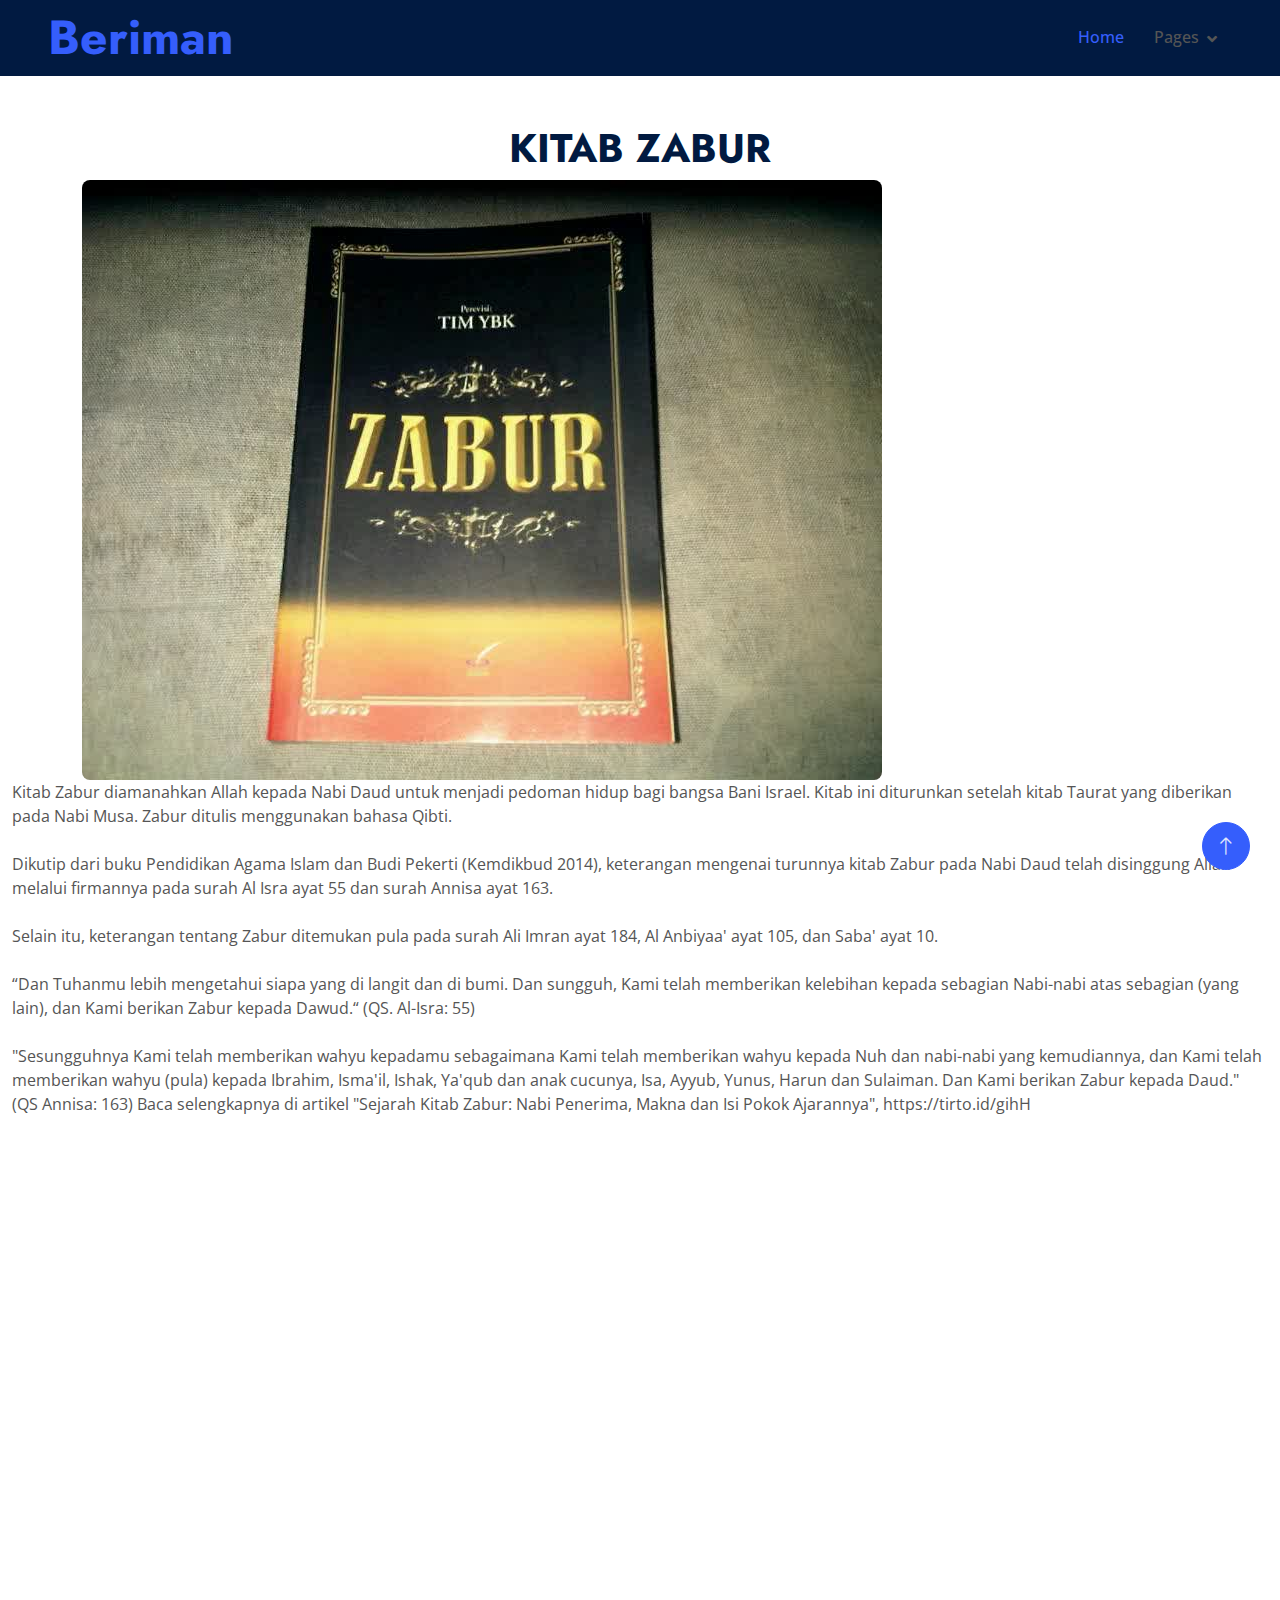
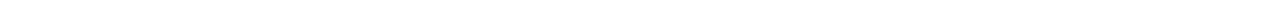
<file: zabur.html>
<!DOCTYPE html>
<html lang="en">

<head>
    <meta charset="utf-8">
    <title>Finanza - Financial Services Website Template</title>
    <meta content="width=device-width, initial-scale=1.0" name="viewport">
    <meta content="" name="keywords">
    <meta content="" name="description">

    <!-- Favicon -->
    <link href="img/favicon.ico" rel="icon">

    <!-- Google Web Fonts -->
    <link rel="preconnect" href="https://fonts.googleapis.com">
    <link rel="preconnect" href="https://fonts.gstatic.com" crossorigin>
    <link
        href="https://fonts.googleapis.com/css2?family=Jost:wght@500;600;700&family=Open+Sans:wght@400;500&display=swap"
        rel="stylesheet">

    <!-- Icon Font Stylesheet -->
    <link href="https://cdnjs.cloudflare.com/ajax/libs/font-awesome/5.10.0/css/all.min.css" rel="stylesheet">
    <link href="https://cdn.jsdelivr.net/npm/bootstrap-icons@1.4.1/font/bootstrap-icons.css" rel="stylesheet">

    <!-- Libraries Stylesheet -->
    <link href="lib/animate/animate.min.css" rel="stylesheet">
    <link href="lib/owlcarousel/assets/owl.carousel.min.css" rel="stylesheet">

    <!-- Customized Bootstrap Stylesheet -->
    <link href="css/bootstrap.min.css" rel="stylesheet">

    <!-- Template Stylesheet -->
    <link href="css/style.css" rel="stylesheet">
</head>

<body>
    <!-- Spinner Start -->
    <div id="spinner"
        class="show bg-white position-fixed translate-middle w-100 vh-100 top-50 start-50 d-flex align-items-center justify-content-center">
        <div class="spinner-border text-primary" role="status" style="width: 3rem; height: 3rem;"></div>
    </div>
    <!-- Spinner End -->


    <!-- Navbar Start -->
    <nav class="navbar navbar-expand-lg navbar-light py-lg-0 px-lg-5 wow fadeIn" data-wow-delay="0.1s" style="background-color: #011A41;">
        <a href="index.html" class="navbar-brand ms-4 ms-lg-0">
            <h1 class="display-5 text-primary m-0">Beriman</h1>
        </a>
        <button type="button" class="navbar-toggler me-4" data-bs-toggle="collapse"
            data-bs-target="#navbarCollapse">
            <span class="navbar-toggler-icon"></span>
        </button>
        <div class="collapse navbar-collapse" id="navbarCollapse">
            <div class="navbar-nav ms-auto p-4 p-lg-0">
                <a href="index.html" class="nav-item nav-link active">Home</a>
                <div class="nav-item dropdown">
                    <a href="#" class="nav-link dropdown-toggle" data-bs-toggle="dropdown">Pages</a>
                    <div class="dropdown-menu border-light m-0">
                        <a href="./taurat.html" class="dropdown-item">Kitab Taurat</a>
                        <a href="./injil.html" class="dropdown-item">Kitab Injil</a>
                        <a href="./zabur.html" class="dropdown-item">Kitab Zabur</a>
                        <a href="./alquran.html" class="dropdown-item">Al-Qur'an</a>
                    </div>
        </div>
    </nav>
</div>
    <!-- Navbar End -->
    <div class="container-xxl py-5">
        <div class="container">
            <h1 class="text-center">KITAB ZABUR</h1>
                    <img class="img-fluid rounded" src="./zabur.jpg" style="justify-content: center;">
                </div>
                    <p class="mb-4">
                        Kitab Zabur diamanahkan Allah kepada Nabi Daud untuk menjadi pedoman hidup bagi bangsa Bani Israel. Kitab ini diturunkan setelah kitab Taurat yang diberikan pada Nabi Musa. Zabur ditulis menggunakan bahasa Qibti. 
                        <br>
                        <br>
                        Dikutip dari buku Pendidikan Agama Islam dan Budi Pekerti (Kemdikbud 2014), keterangan mengenai turunnya kitab Zabur pada Nabi Daud telah disinggung Allah melalui firmannya pada surah Al Isra ayat 55 dan surah Annisa ayat 163. 
                        <br>
                        <br>
                        Selain itu, keterangan tentang Zabur ditemukan pula pada surah Ali Imran ayat 184, Al Anbiyaa' ayat 105, dan Saba' ayat 10. 
                        <br>
                        <br>
                        “Dan Tuhanmu lebih mengetahui siapa yang di langit dan di bumi. Dan sungguh, Kami telah memberikan kelebihan kepada sebagian Nabi-nabi atas sebagian (yang lain), dan Kami berikan Zabur kepada Dawud.“ (QS. Al-Isra: 55) 
                        <br>
                        <br>
                        "Sesungguhnya Kami telah memberikan wahyu kepadamu sebagaimana Kami telah memberikan wahyu kepada Nuh dan nabi-nabi yang kemudiannya, dan Kami telah memberikan wahyu (pula) kepada Ibrahim, Isma'il, Ishak, Ya'qub dan anak cucunya, Isa, Ayyub, Yunus, Harun dan Sulaiman. Dan Kami berikan Zabur kepada Daud." (QS Annisa: 163)

Baca selengkapnya di artikel "Sejarah Kitab Zabur: Nabi Penerima, Makna dan Isi Pokok Ajarannya", https://tirto.id/gihH  
                    </p>
                    </div>
                </div>
            </div>
        </div>
    </div>

    <!-- Footer Start -->
    <div class="container-fluid bg-dark text-light footer mt-5 py-5 wow fadeIn" data-wow-delay="0.1s">
        <div class="container py-5">
            <div class="row g-5">
                <div class="col-lg-3 col-md-6">
                    <h4 class="text-white mb-4">Our Office</h4>
                    <p class="mb-2"><i class="fa fa-map-marker-alt me-3"></i>Garut, Jawa Barat</p>
                    <p class="mb-2"><i class="fa fa-phone-alt me-3"></i>+62 89677416308</p>
                    <p class="mb-2"><i class="fa fa-envelope me-3"></i>nudinh052@gmail.com</p>
                    <div class="d-flex pt-2">
                        <a class="btn btn-square btn-outline-light rounded-circle me-2" href=""><i
                                class="fab fa-twitter"></i></a>
                        <a class="btn btn-square btn-outline-light rounded-circle me-2" href=""><i
                                class="fab fa-facebook-f"></i></a>
                        <a class="btn btn-square btn-outline-light rounded-circle me-2" href=""><i
                                class="fab fa-youtube"></i></a>
                        <a class="btn btn-square btn-outline-light rounded-circle me-2" href=""><i
                                class="fab fa-linkedin-in"></i></a>
                    </div>
                </div>
                <div class="col-lg-3 col-md-6">
                    <h4 class="text-white mb-4">Quick Links</h4>
                    <a class="btn btn-link" href="./taurat.html">Kitab Taurat</a>
                    <a class="btn btn-link" href="./injil.html">Kitab Injil</a>
                    <a class="btn btn-link" href="./zabur.html">Kitab Zabur</a>
                    <a class="btn btn-link" href="./alquran.html">Al-Qur'an</a>
                </div>
                <div class="col-lg-3 col-md-6">
                    <h4 class="text-white mb-4">Newsletter</h4>
                    <div class="position-relative w-100">
                        <input class="form-control bg-white border-0 w-100 py-3 ps-4 pe-5" type="text"
                            placeholder="Your email">
                        <button type="button"
                            class="btn btn-primary py-2 position-absolute top-0 end-0 mt-2 me-2">SignUp</button>
                    </div>
                </div>
            </div>
        </div>
    </div>
    <!-- Footer End -->




    <!-- Back to Top -->
    <a href="#" class="btn btn-lg btn-primary btn-lg-square rounded-circle back-to-top"><i
            class="bi bi-arrow-up"></i></a>


    <!-- JavaScript Libraries -->
    <script src="https://code.jquery.com/jquery-3.4.1.min.js"></script>
    <script src="https://cdn.jsdelivr.net/npm/bootstrap@5.0.0/dist/js/bootstrap.bundle.min.js"></script>
    <script src="lib/wow/wow.min.js"></script>
    <script src="lib/easing/easing.min.js"></script>
    <script src="lib/waypoints/waypoints.min.js"></script>
    <script src="lib/owlcarousel/owl.carousel.min.js"></script>
    <script src="lib/counterup/counterup.min.js"></script>

    <!-- Template Javascript -->
    <script src="js/main.js"></script>
</body>

</html>
</file>
<file: css/style.css>
/********** Template CSS **********/
:root {
    --primary: #355EFC;
    --secondary: #E93C05;
    --tertiary: #555555;
    --light: #DFE4FD;
    --dark: #011A41;
}

.back-to-top {
    position: fixed;
    display: none;
    right: 30px;
    bottom: 30px;
    z-index: 99;
}
.mx-md-auto{
color: white;
}
.card-body{
    background-color: #011A41;
    color: white;
    border-radius: 13px
}
h1,
.h1,
h2,
.h2,
.fw-bold {
    font-weight: 700 !important;
}

h3,
.h3,
h4,
.h4,
.fw-medium {
    font-weight: 600 !important;
}

h5,
.h5,
h6,
.h6,
.fw-semi-bold {
    font-weight: 500 !important;
}


/*** Spinner ***/
#spinner {
    opacity: 0;
    visibility: hidden;
    transition: opacity .5s ease-out, visibility 0s linear .5s;
    z-index: 99999;
}

#spinner.show {
    transition: opacity .5s ease-out, visibility 0s linear 0s;
    visibility: visible;
    opacity: 1;
}


/*** Button ***/
.btn {
    transition: .5s;
    font-weight: 500;
}

.btn-primary,
.btn-outline-primary:hover {
    color: var(--light);
}

.btn-square {
    width: 38px;
    height: 38px;
}

.btn-sm-square {
    width: 32px;
    height: 32px;
}

.btn-lg-square {
    width: 48px;
    height: 48px;
}

.btn-square,
.btn-sm-square,
.btn-lg-square {
    padding: 0;
    display: flex;
    align-items: center;
    justify-content: center;
    font-weight: normal;
}


/*** Navbar ***/
.fixed-top {
    transition: .5s;
}

.top-bar {
    height: 45px;
    border-bottom: 1px solid rgba(53, 94, 252, .07);
}

.navbar .dropdown-toggle::after {
    border: none;
    content: "\f107";
    font-family: "Font Awesome 5 Free";
    font-weight: 900;
    vertical-align: middle;
    margin-left: 8px;
}

.navbar .navbar-nav .nav-link {
    padding: 25px 15px;
    color: var(--tertiary);
    font-weight: 500;
    outline: none;
}

.navbar .navbar-nav .nav-link:hover,
.navbar .navbar-nav .nav-link.active {
    color: var(--primary);
}

@media (max-width: 991.98px) {
    .navbar .navbar-nav {
        margin-top: 10px;
        border-top: 1px solid rgba(0, 0, 0, .07);
        background: #FFFFFF;
    }

    .navbar .navbar-nav .nav-link {
        padding: 10px 0;
    }
}

@media (min-width: 992px) {
    .navbar .nav-item .dropdown-menu {
        display: block;
        visibility: hidden;
        top: 100%;
        transform: rotateX(-75deg);
        transform-origin: 0% 0%;
        transition: .5s;
        opacity: 0;
    }

    .navbar .nav-item:hover .dropdown-menu {
        transform: rotateX(0deg);
        visibility: visible;
        transition: .5s;
        opacity: 1;
    }
}


/*** Header ***/
.carousel-caption {
    top: 0;
    left: 0;
    right: 0;
    bottom: 0;
    display: flex;
    align-items: center;
    justify-content: center;
    text-align: start;
    z-index: 1;
}

.carousel-control-prev,
.carousel-control-next {
    width: 3rem;
}

.carousel-control-prev-icon,
.carousel-control-next-icon {
    width: 3rem;
    height: 3rem;
    background-color: var(--primary);
    border: 10px solid var(--primary);
}

.carousel-control-prev-icon {
    border-radius: 0 3rem 3rem 0;
}

.carousel-control-next-icon {
    border-radius: 3rem 0 0 3rem;
}

@media (max-width: 768px) {
    #header-carousel .carousel-item {
        position: relative;
        min-height: 450px;
    }
    
    #header-carousel .carousel-item img {
        position: absolute;
        width: 100%;
        height: 100%;
        object-fit: cover;
    }
}

.page-header {
    padding-top: 12rem;
    padding-bottom: 6rem;
    background: url(../img/header.jpg) top left no-repeat;
    background-size: cover;
}

.page-header .breadcrumb-item,
.page-header .breadcrumb-item a {
    font-weight: 500;
}

.page-header .breadcrumb-item+.breadcrumb-item::before {
    color: var(--tertiary);
}


/*** Facts ***/
.facts {
    background: linear-gradient(rgba(53, 94, 252, .95), rgba(53, 94, 252, .95)), url(../img/bg.png);
}


/*** Callback ***/
.callback {
    position: relative;
}

.callback::before {
    position: absolute;
    content: "";
    width: 100%;
    height: 50%;
    top: 0;
    left: 0;
    background: linear-gradient(rgba(53, 94, 252, .95), rgba(53, 94, 252, .95)), url(../img/bg.png);
    z-index: -1;
}


/*** Feature ***/
.feature .feature-box,
.feature .feature-box * {
    transition: .5s;
}

.feature .feature-box:hover {
    background: var(--primary);
    border-color: var(--primary) !important;
}

.feature .feature-box:hover * {
    color: #FFFFFF !important;
}


/*** Service ***/
.service .nav .nav-link {
    transition: .5s;
}

.service .nav .nav-link.active {
    border-color: var(--primary) !important;
    background: var(--primary);
}

.service .nav .nav-link.active h5 {
    color: #FFFFFF !important;
}

.service .nav .nav-link.active h5 i {
    color: #FFFFFF !important;
}


/*** Project ***/
.project-item,
.project-item .project-img {
    position: relative;
}

.project-item .project-img a {
    position: absolute;
    width: 100%;
    height: 100%;
    top: 0;
    left: 0;
    background: rgba(255, 255, 255, .5);
    display: flex;
    align-items: center;
    justify-content: center;
    border-radius: 8px;
    opacity: 0;
    transition: .5s;
}

.project-item:hover .project-img a {
    opacity: 1;
}

.project-item .project-title {
    position: absolute;
    top: 3rem;
    right: 0;
    bottom: 0;
    left: 3rem;
    border: 1px solid var(--light);
    border-radius: 8px;
    display: flex;
    align-items: flex-end;
    padding: 18px;
    z-index: -1;
    transition: .5s;
}

.project-item:hover .project-title {
    background: var(--primary);
    border-color: var(--primary);
}

.project-item .project-title h4 {
    transition: .5s;
}

.project-item:hover .project-title h4 {
    color: #FFFFFF;
}

.project-carousel .owl-nav {
    margin-top: 25px;
    display: flex;
    justify-content: center;
}

.project-carousel .owl-nav .owl-prev,
.project-carousel .owl-nav .owl-next {
    margin: 0 12px;
    width: 45px;
    height: 45px;
    display: flex;
    align-items: center;
    justify-content: center;
    color: var(--primary);
    background: var(--light);
    border-radius: 45px;
    font-size: 22px;
    transition: .5s;
}

.project-carousel .owl-nav .owl-prev:hover,
.project-carousel .owl-nav .owl-next:hover {
    background: var(--primary);
    color: var(--light);
}


/*** Team ***/
.team-item {
    position: relative;
    padding: 4rem 0;
}

.team-item img {
    position: relative;
    z-index: 2;
}

.team-item .team-text {
    position: absolute;
    top: 0;
    right: 3rem;
    bottom: 0;
    left: 3rem;
    padding: 15px;
    border: 1px solid var(--light);
    border-radius: 8px;
    display: flex;
    flex-direction: column;
    align-items: center;
    justify-content: space-between;
    transition: .5s;
    z-index: 1;
}

.team-item:hover .team-text {
    background: var(--primary);
    border-color: var(--primary);
}

.team-item .team-text h4 {
    transition: .5s;
}

.team-item:hover .team-text h4 {
    color: #FFFFFF;
}

.team-item .team-social .btn {
    background: var(--light);
    color: var(--primary);
}

.team-item:hover .team-social .btn {
    background: #FFFFFF;
}

.team-item .team-social .btn:hover {
    background: var(--primary);
    color: var(--light);
}


/*** Testimonial ***/
.testimonial-item {
    position: relative;
    text-align: center;
    padding-top: 30px;
}

.testimonial-item .testimonial-text {
    position: relative;
    text-align: center;
}

.testimonial-item .testimonial-text .btn-square {
    position: absolute;
    width: 60px;
    height: 60px;
    top: -30px;
    left: 50%;
    transform: translateX(-50%);
}

.testimonial-item .testimonial-text::before {
    position: absolute;
    content: "";
    bottom: -60px;
    left: 50%;
    transform: translateX(-50%);
    border: 30px solid;
    border-color: var(--light) transparent transparent transparent;
}

.testimonial-item .testimonial-text::after {
    position: absolute;
    content: "";
    bottom: -59px;
    left: 50%;
    transform: translateX(-50%);
    border: 30px solid;
    border-color: #FFFFFF transparent transparent transparent;
}

.testimonial-carousel .owl-item img {
    margin: 0 auto;
    width: 100px;
    height: 100px;
}

.testimonial-carousel .owl-dots {
    margin-top: 25px;
    display: flex;
    align-items: flex-end;
    justify-content: center;
}

.testimonial-carousel .owl-dot {
    position: relative;
    display: inline-block;
    margin: 0 5px;
    width: 30px;
    height: 30px;
    border: 1px solid var(--light);
    border-radius: 30px;
    transition: .5s;
}

.testimonial-carousel .owl-dot::after {
    position: absolute;
    content: "";
    width: 16px;
    height: 16px;
    top: 6px;
    left: 6px;
    border-radius: 16px;
    background: var(--light);
    transition: .5s;
}

.testimonial-carousel .owl-dot.active {
    border-color: var(--primary);
}

.testimonial-carousel .owl-dot.active::after {
    background: var(--primary);
}


/*** Footer ***/
.footer .btn.btn-link {
    display: block;
    margin-bottom: 5px;
    padding: 0;
    text-align: left;
    color: var(--light);
    font-weight: normal;
    text-transform: capitalize;
    transition: .3s;
}

.footer .btn.btn-link::before {
    position: relative;
    content: "\f105";
    font-family: "Font Awesome 5 Free";
    font-weight: 900;
    margin-right: 10px;
}

.footer .btn.btn-link:hover {
    color: var(--primary);
    letter-spacing: 1px;
    box-shadow: none;
}

.copyright {
    color: var(--light);
    background: #000B1C;
}

.copyright a {
    color: var(--light);
}

.copyright a:hover {
    color: var(--primary);
}
</file>
